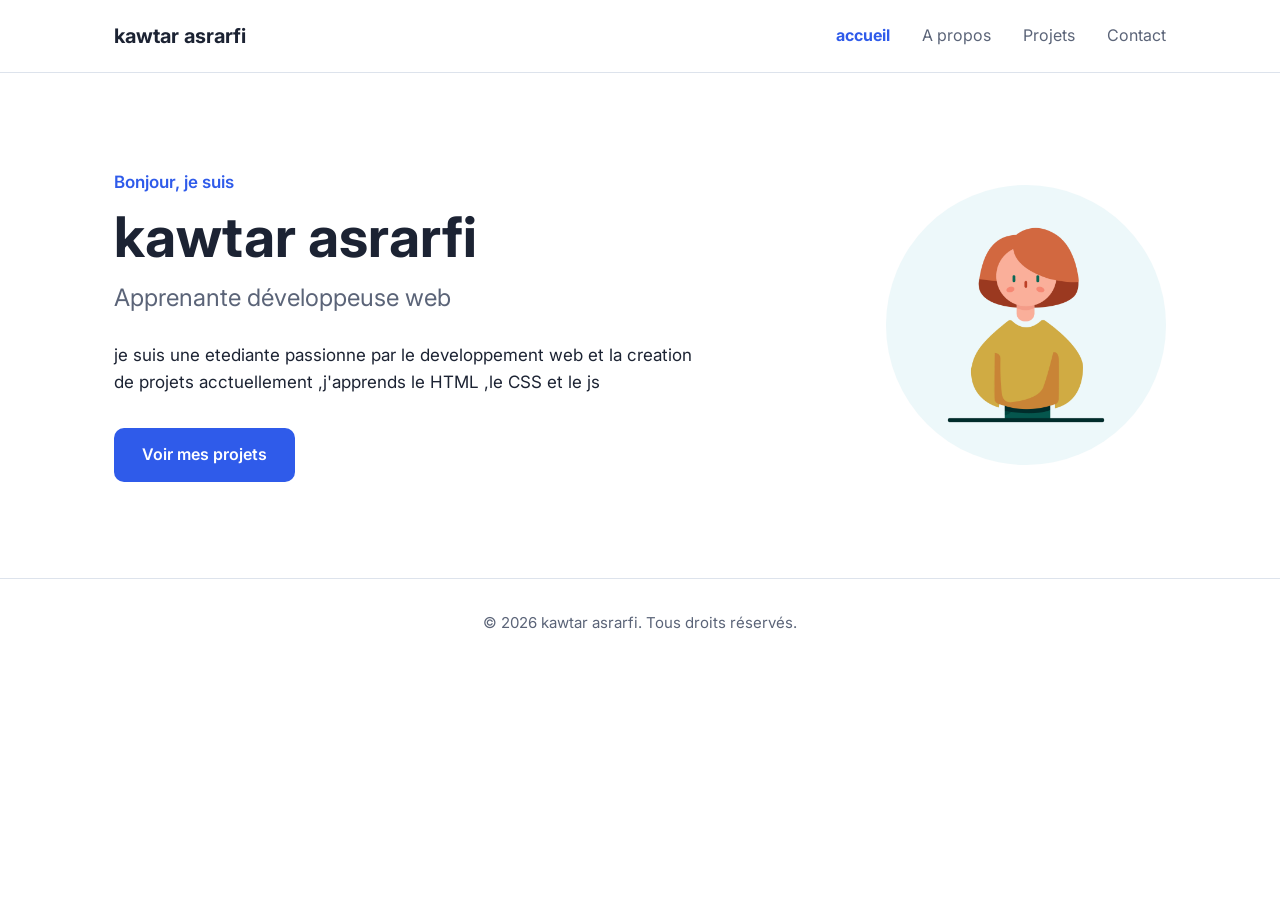
<file: site/index.html>
<!DOCTYPE html>
<html lang="fr">
<head>
  <meta charset="UTF-8">
  <meta name="viewport" content="width=device-width, initial-scale=1.0">
  <meta name="description" content="Portfolio de kawtar asrarfi, apprenant développeur web.">
  <title>kawtar asrarfi — Portfolio</title>

  <!-- Police Inter (Google Fonts) -->
  <link rel="preconnect" href="https://fonts.googleapis.com">
  <link rel="preconnect" href="https://fonts.gstatic.com" crossorigin>
  <link href="https://fonts.googleapis.com/css2?family=Inter:wght@400;600;700&amp;display=swap" rel="stylesheet">

  <link rel="stylesheet" href="css/style.css">
</head>
<body>

  <!-- ========== EN-TÊTE ========== -->
  <header class="en-tete">
    <div class="conteneur en-tete__contenu">
      <a class="logo" href="index.html">kawtar asrarfi</a>
      <nav aria-label="Navigation principale">
        <ul class="menu">
          <li><a href="index.html" class= "active">accueil</a></li>
          <li><a href="a-propos.html">A propos</a></li>
          <li><a href="projets.html">Projets</a></li>
          <li><a href=contact.html>Contact</a></li>
        </ul>
      </nav>
    </div>
  </header>

  <main>

    <!-- ========== PRÉSENTATION ========== -->
    <section id="presentation" class="presentation">
      <div class="conteneur presentation__contenu">
        <div class="presentation__texte">
          <p class="surtitre">Bonjour, je suis</p>
          <h1>kawtar asrarfi</h1>
          <p class="metier">Apprenante développeuse web</p>
          <p> je suis une etediante passionne par le developpement web et la creation de projets acctuellement ,j'apprends le HTML ,le CSS et le js</p>
          <a class="bouton" href="projets.html">Voir mes projets</a>
        </div>
        <img class="presentation__photo" src="images/vecteezy_cartoon-character-illustration-vector-people-illustration_29444877.jpg" alt="Portrait de Prénom Nom" width="280" height="280">
      </div>
    </section>
  </main>

  <!-- ========== PIED DE PAGE ========== -->
  <footer class="pied">
    <div class="conteneur">
      <p>© 2026 kawtar asrarfi. Tous droits réservés.</p>
    </div>
  </footer>

</body>
</html>
</file>
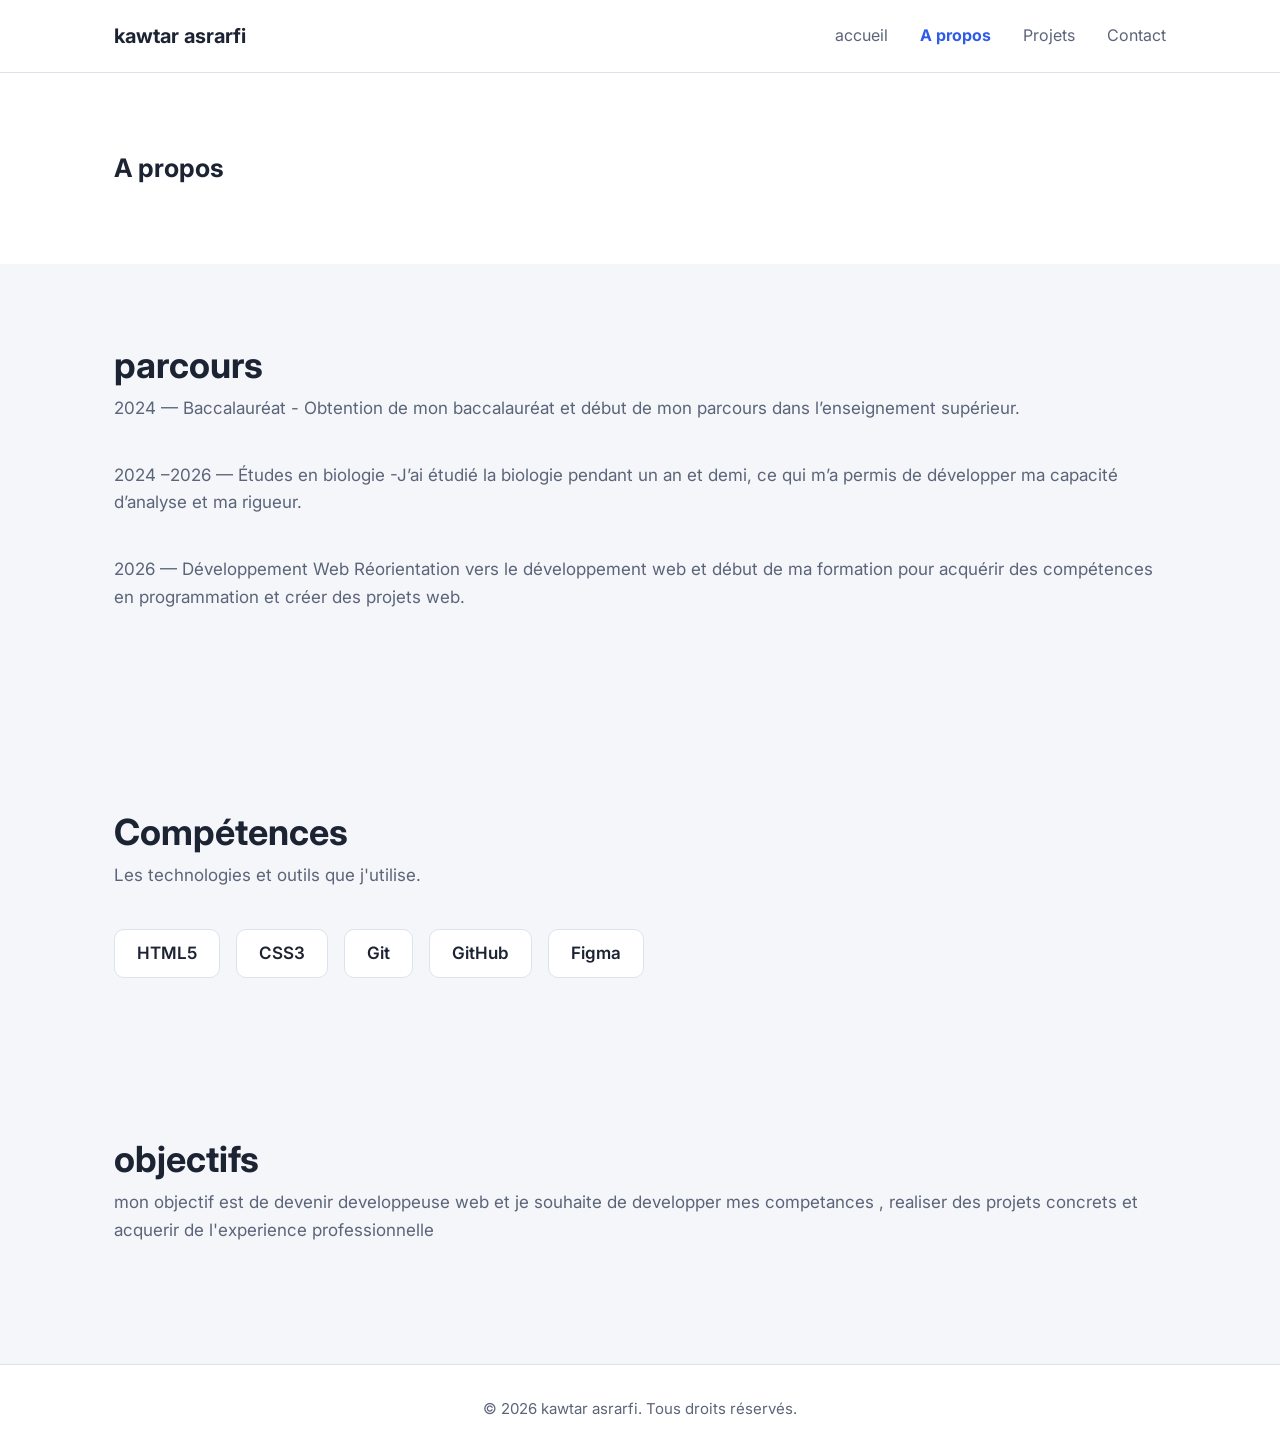
<file: site/a-propos.html>
<!DOCTYPE html>
<html lang="fr">
<head>
  <meta charset="UTF-8">
  <meta name="viewport" content="width=device-width, initial-scale=1.0">
  <meta name="description" content="Portfolio de Prénom Nom, apprenant développeur web.">
  <title>nom prenom — Portfolio</title>

  <!-- Police Inter (Google Fonts) -->
  <link rel="preconnect" href="https://fonts.googleapis.com">
  <link rel="preconnect" href="https://fonts.gstatic.com" crossorigin>
  <link href="https://fonts.googleapis.com/css2?family=Inter:wght@400;600;700&amp;display=swap" rel="stylesheet">

  <link rel="stylesheet" href="css/style.css">
</head>
<body>

  <!-- ========== EN-TÊTE ========== -->
  <header class="en-tete">
    <div class="conteneur en-tete__contenu">
      <a class="logo" href="#presentation">kawtar asrarfi</a>
      <nav aria-label="Navigation principale">
        <ul class="menu">
          <li><a href="index.html">accueil</a></li>
          <li><a href="a-propos.html"class = "active">A propos</a></li>
          <li><a href="projets.html">Projets</a></li>
          <li><a href="contact.html">Contact</a></li>
        </ul>
      </nav>
    </div>
  </header>
  <main>

  

    <!-- ========== COMPÉTENCES ========== -->
     <section class ="section">

      <div class = "conteneur">
        <h1> A propos</h1>
      </div>
     </section>
       <section id="competences" class="section section--claire">
       <div class="conteneur">        
        <h2>parcours</h2>
        <p class="section__intro">
          2024 — Baccalauréat - Obtention de mon baccalauréat et début de mon parcours dans l’enseignement supérieur.
        </p>
        <p class = "section__intro">
          2024 –2026 — Études en biologie -J’ai étudié la biologie pendant un an et demi, ce qui m’a permis de développer ma capacité d’analyse et ma rigueur.
        </p>
        <p class = "section__intro">
          2026 — Développement Web Réorientation vers le développement web et début de ma formation pour acquérir des compétences en programmation et créer des projets web.
        </p>
      </div>
    </section>
    <section id="competences" class="section section--claire">
      <div class="conteneur">
        <h2>Compétences</h2>
        <p class="section__intro">Les technologies et outils que j'utilise.</p>
        <ul class="competences">
          <li>HTML5</li>
          <li>CSS3</li>
          <li>Git</li>
          <li>GitHub</li>
          <li>Figma</li>
        </ul>
      </div>
    </section>
      <section id="competences" class="section section--claire">
      <div class="conteneur">
        <h2>objectifs</h2>
        <p class="section__intro">mon objectif est de devenir developpeuse web et je souhaite de developper mes competances , realiser  des projets concrets et acquerir de l'experience professionnelle</p>
        <ul class="competences">
        </ul>
      </div>
    </section>
  </main>

  <!-- ========== PIED DE PAGE ========== -->
  <footer class="pied">
    <div class="conteneur">
      <p>© 2026 kawtar asrarfi. Tous droits réservés.</p>
    </div>
  </footer>

</body>
</html>
</file>
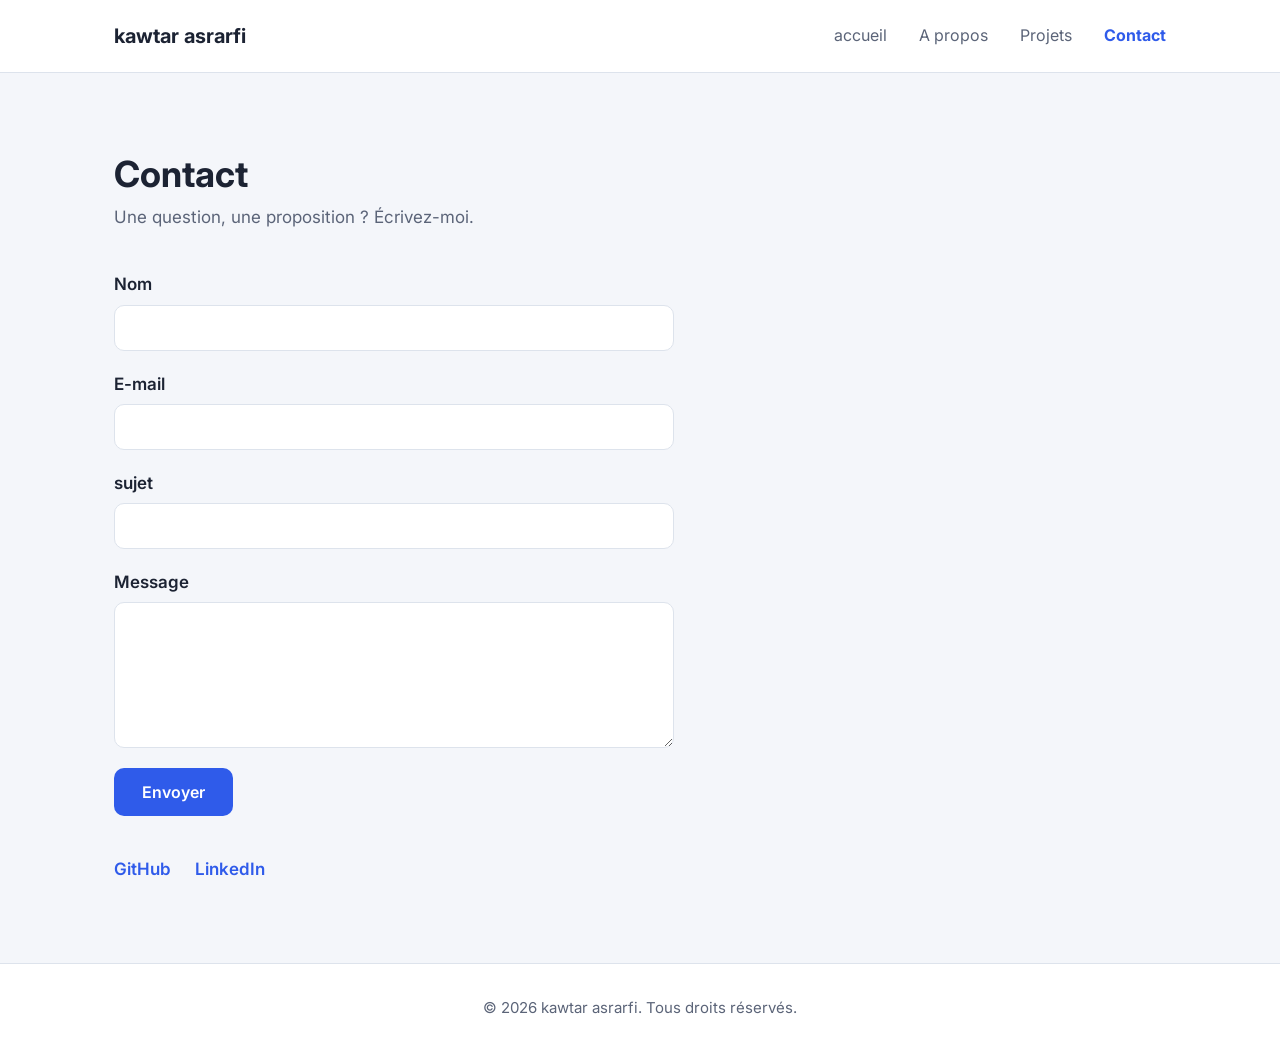
<file: site/contact.html>
<!DOCTYPE html>
<html lang="fr">
<head>
  <meta charset="UTF-8">
  <meta name="viewport" content="width=device-width, initial-scale=1.0">
  <meta name="description" content="Portfolio de Prénom Nom, apprenant développeur web.">
  <title>nom prenom — Portfolio</title>

  <!-- Police Inter (Google Fonts) -->
  <link rel="preconnect" href="https://fonts.googleapis.com">
  <link rel="preconnect" href="https://fonts.gstatic.com" crossorigin>
  <link href="https://fonts.googleapis.com/css2?family=Inter:wght@400;600;700&amp;display=swap" rel="stylesheet">

  <link rel="stylesheet" href="css/style.css">
</head>
<body>

  <!-- ========== EN-TÊTE ========== -->
  <header class="en-tete">
    <div class="conteneur en-tete__contenu">
      <a class="logo" href="#presentation">kawtar asrarfi</a>
      <nav aria-label="Navigation principale">
        <ul class="menu">
          <li><a href="index.html">accueil</a></li>
          <li><a href="a-propos.html">A propos</a></li>
          <li><a href="projets.html">Projets</a></li>
          <li><a href="contact.html"class="active">Contact</a></li>
        </ul>
      </nav>
    </div>
  </header>

  <main>
   <!-- ========== CONTACT ========== -->
    <section id="contact" class="section section--claire">
      <div class="conteneur">
        <h2>Contact</h2>
        <p class="section__intro">Une question, une proposition ? Écrivez-moi.</p>

        <form class="formulaire" action="#" method="post">
          <label for="nom">Nom</label>
          <input id="nom" name="nom" type="text" required>

          <label for="email">E-mail</label>
          <input id="email" name="email" type="email" required>
          <label for ="sujet">sujet</label>
          <input id="sujet" name = "sujet" type="text" required>
          <label for="message">Message</label>
          <textarea id="message" name="message" rows="6"></textarea>

          <button class="bouton" type="submit">Envoyer</button>
        </form>

        <ul class="reseaux">
          <li><a class="lien" href="https://github.com/kawtar101">GitHub</a></li>
          <li><a class="lien" href="#">LinkedIn</a></li>
        </ul>
      </div>
    </section>

  </main>

  <!-- ========== PIED DE PAGE ========== -->
  <footer class="pied">
    <div class="conteneur">
      <p>© 2026 kawtar asrarfi. Tous droits réservés.</p>
    </div>
  </footer>

</body>
</html>
</file>
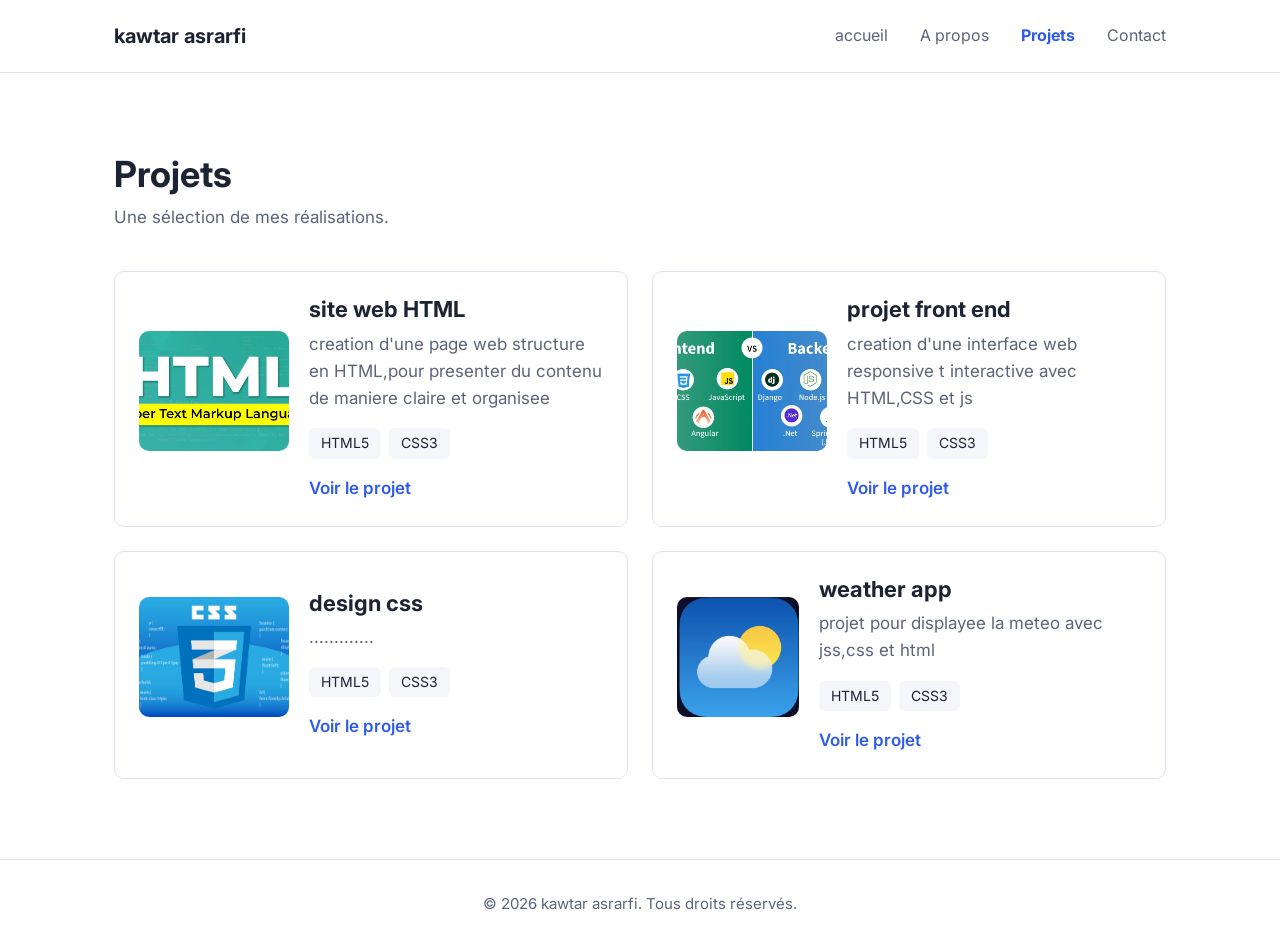
<file: site/projets.html>
<!DOCTYPE html>
<html lang="fr">
<head>
  <meta charset="UTF-8">
  <meta name="viewport" content="width=device-width, initial-scale=1.0">
  <meta name="description" content="Portfolio de Prénom Nom, apprenant développeur web.">
  <title>kawtar — Portfolio</title>

  <!-- Police Inter (Google Fonts) -->
  <link rel="preconnect" href="https://fonts.googleapis.com">
  <link rel="preconnect" href="https://fonts.gstatic.com" crossorigin>
  <link href="https://fonts.googleapis.com/css2?family=Inter:wght@400;600;700&amp;display=swap" rel="stylesheet">

  <link rel="stylesheet" href="css/style.css">
</head>
<body>

  <!-- ========== EN-TÊTE ========== -->
  <header class="en-tete">
    <div class="conteneur en-tete__contenu">
      <a class="logo" href="index.html">kawtar asrarfi</a>
      <nav aria-label="Navigation principale">
        <ul class="menu">
          <li><a href="index.html">accueil</a></li>
          <li><a href="a-propos.html">A propos</a></li>
          <li><a href="projets.html" class = "active">Projets</a></li>
          <li><a href="contact.html">Contact</a></li>
        </ul>
      </nav>
    </div>
  </header>

  <main>
<!-- ========== PROJETS ========== -->
    <section id="projets" class="section">
      <div class="conteneur">
        <h2>Projets</h2>
        <p class="section__intro">Une sélection de mes réalisations.</p>

        <div class="projets">

          <article class="projet">
            <img class="projet__image" src="images/HTML-Full-Form.jpg" alt="Aperçu du projet 1" width="320" height="200">
            <div class="projet__texte">
              <h3>site web HTML</h3> 
              <p>creation d'une page web structure en HTML,pour presenter du contenu de maniere claire et organisee</p>
              <ul class="technologies">
                <li>HTML5</li>
                <li>CSS3</li>
              </ul>
              <a class="lien" href="#">Voir le projet</a>
            </div>
          </article>
             <article class="projet">
            <img class="projet__image" src="images/frontend_vs_backend.webp" alt="Aperçu du projet 3" width="320" height="200">
            <div class="projet__texte">
              <h3>projet front end</h3>
              <p>creation d'une interface web responsive t interactive avec HTML,CSS et js</p>
              <ul class="technologies">
                <li>HTML5</li>
                <li>CSS3</li>
              </ul>
              <a class="lien" href="#">Voir le projet</a>
            </div>
          </article>

          <article class="projet">
            <img class="projet__image" src="images/sta-je-css.png" alt="Aperçu du projet 2" width="320" height="200">
            <div class="projet__texte">
              <h3>design css</h3>
              <p>.............</p>
              <ul class="technologies">
                <li>HTML5</li>
                <li>CSS3</li>
              </ul>
              <a class="lien" href="#">Voir le projet</a>
            </div>
          </article>

       
           <article class="projet">
            <img class="projet__image" src="images/Screenshot_2026-05-11_at_11.13.16_PM.webp" alt="Aperçu du projet 4" width="320" height="200">
            <div class="projet__texte">
              <h3>weather app</h3>
              <p>projet pour displayee la meteo avec jss,css et html</p>
              <ul class="technologies">
                <li>HTML5</li>
                <li>CSS3</li>
              </ul>
              <a class="lien" href="#">Voir le projet</a>
            </div>
          </article>

        </div>
      </div>
    </section>
  </main>

  <!-- ========== PIED DE PAGE ========== -->
  <footer class="pied">
    <div class="conteneur">
      <p>© 2026 kawtar asrarfi. Tous droits réservés.</p>
    </div>
  </footer>
</body>
</html>
</file>
<file: site/css/style.css>
/* ==========================================================
   Portfolio — modèle de départ (une seule page)
   Sommaire :
   1. Variables
   2. Base
   3. En-tête
   4. Présentation
   5. Sections communes
   6. Compétences
   7. Projets
   8. Contact
   9. Pied de page
   ========================================================== */

/* ---------- 1. Variables ---------- */
:root {
  /* Couleurs */
  --couleur-fond: #ffffff;
  --couleur-fond-clair: #f4f6fa;
  --couleur-texte: #1c2333;
  --couleur-texte-doux: #5b6478;
  --couleur-principale: #2f5bea;
  --couleur-bordure: #dde3ec;

  /* Typographie */
  --police: "Inter", Arial, sans-serif;

  /* Mise en page */
  --largeur-max: 1100px;
  --rayon: 10px;
}

/* ---------- 2. Base ---------- */
* {
  box-sizing: border-box;
}

body {
  margin: 0;
  font-family: var(--police);
  font-size: 17px;
  line-height: 1.6;
  color: var(--couleur-texte);
  background-color: var(--couleur-fond);
}

h1,
h2,
h3 {
  margin: 0;
  line-height: 1.2;
}

p {
  margin: 0;
}

ul {
  margin: 0;
  padding: 0;
  list-style: none;
}

a {
  color: inherit;
  text-decoration: none;
}

.conteneur {
  max-width: var(--largeur-max);
  margin: 0 auto;
  padding: 0 24px;
}

.bouton {
  display: inline-block;
  padding: 14px 28px;
  border: none;
  border-radius: var(--rayon);
  font-family: var(--police);
  font-size: 16px;
  font-weight: 600;
  color: #ffffff;
  background-color: var(--couleur-principale);
  cursor: pointer;
}

.lien {
  font-weight: 600;
  color: var(--couleur-principale);
}

/* ---------- 3. En-tête ---------- */
.en-tete {
  border-bottom: 1px solid var(--couleur-bordure);
}

.en-tete__contenu {
  display: flex;
  justify-content: space-between;
  align-items: center;
  height: 72px;
}

.logo {
  font-size: 20px;
  font-weight: 700;
}

.menu {
  display: flex;
  gap: 32px;
}

.menu a {
  font-size: 16px;
  color: var(--couleur-texte-doux);
}
.menu a.active{
  color: var(--couleur-principale);
  font-weight: 700;
}

/* ---------- 4. acceuil---------- */
.presentation {
  padding: 96px 0;
}

.presentation__contenu {
  display: flex;
  justify-content: space-between;
  align-items: center;
  gap: 64px;
}

.presentation__texte {
  max-width: 600px;
}

.surtitre {
  margin-bottom: 8px;
  font-weight: 600;
  color: var(--couleur-principale);
}

.presentation h1 {
  font-size: 56px;
}

.metier {
  margin-top: 8px;
  margin-bottom: 24px;
  font-size: 24px;
  color: var(--couleur-texte-doux);
}

.presentation .bouton {
  margin-top: 32px;
}

.presentation__photo {
  width: 280px;
  height: 280px;
  border-radius: 50%;
}

/* ---------- 5. Sections communes ---------- */
.section {
  padding: 80px 0;
}

.section--claire {
  background-color: var(--couleur-fond-clair);
}

.section h2 {
  font-size: 36px;
}

.section__intro {
  margin-top: 8px;
  margin-bottom: 40px;
  color: var(--couleur-texte-doux);
}

/* ---------- 6. A propos ---------- */
.competences {
  display: flex;
  gap: 16px;
}

.competences li {
  padding: 10px 22px;
  border: 1px solid var(--couleur-bordure);
  border-radius: var(--rayon);
  font-weight: 600;
  background-color: var(--couleur-fond);
}

/* ---------- 7. Projets ---------- */
/* Les projets sont empilés les uns sous les autres. */
.projets{
  display: grid;
  grid-template-columns: repeat(2,1fr);
  gap:24px;
}
.projet {
  display:flex;
  align-items:center;
  gap : 20px;
  padding: 24px;
  border: 1px solid var(--couleur-bordure);
  border-radius: var(--rayon);
  background-color: var(--couleur-fond);
}

.projet__image {
  width: 150px;
  height: 120px;
  object-fit:cover;
  border-radius: var(--rayon);
  margin-bottom:16px;
}

.projet h3 {
  margin-bottom: 8px;
  font-size: 22px;
}

.projet p {
  color: var(--couleur-texte-doux);
}

.technologies {
  display: flex;
  gap: 8px;
  margin-top: 16px;
  margin-bottom: 16px;
}

.technologies li {
  padding: 4px 12px;
  border-radius: 6px;
  font-size: 14px;
  background-color: var(--couleur-fond-clair);
}

/* ---------- 8. Contact ---------- */
.formulaire {
  max-width: 560px;
}

.formulaire label {
  display: block;
  margin-bottom: 6px;
  font-weight: 600;
}

.formulaire input,
.formulaire textarea {
  display: block;
  width: 100%;
  margin-bottom: 20px;
  padding: 12px 14px;
  border: 1px solid var(--couleur-bordure);
  border-radius: var(--rayon);
  font-family: var(--police);
  font-size: 16px;
  color: var(--couleur-texte);
  background-color: var(--couleur-fond);
}

.reseaux {
  display: flex;
  gap: 24px;
  margin-top: 40px;
}

/* ---------- 9. Pied de page ---------- */
.pied {
  padding: 32px 0;
  border-top: 1px solid var(--couleur-bordure);
  font-size: 15px;
  text-align: center;
  color: var(--couleur-texte-doux);
}
</file>
